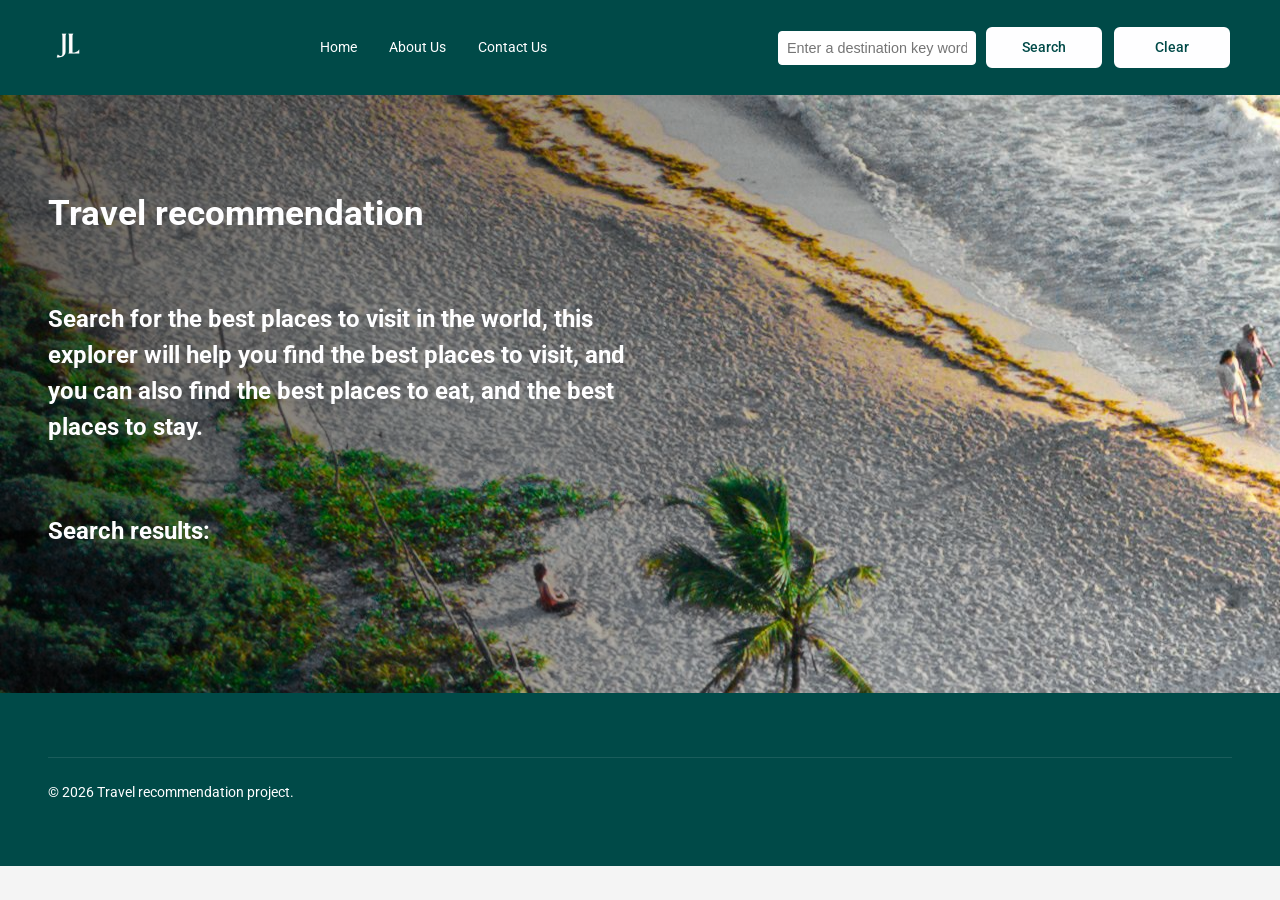
<file: index.html>
<!DOCTYPE html>
<html lang="es">

<head>
    <meta charset="UTF-8">
    <meta name="viewport" content="width=device-width, initial-scale=1.0">
    <title>Home</title>
    <link href="https://fonts.googleapis.com/css2?family=Roboto:wght@400;500;700&display=swap" rel="stylesheet">
    <link rel="stylesheet" href="styles.css">
    <script src="script.js" defer></script>
</head>

<body>

    <!-- HEADER -->
    <header>
        <div class="logo">
            <a href="index.html">
                <img src="assets/logo.svg" alt="Project Logo">
            </a>
        </div>

  

            <nav id="menu">
                <div class="tittles">
                    <a href="index.html">Home</a>
                    <a href="about-us.html">About Us</a>
                    <a href="contact.html">Contact Us</a>
                </div>
            </nav>

            <div class="search_bar">
                <input type="text" placeholder="Enter a destination key word" id="searchInput">
                <button class="btn" id="searchButton" type="button">Search</button>
                <button class="btn" id="clearButton" type="button">Clear</button>

            </div>

    </header>

    <!-- HERO -->
    <section class="hero" id="hero-home">
        <div class="hero-content">
            <h1 style=" color: var(--color-white);">
                Travel recommendation
            </h1>
            <h2 style="width: 50%; color: var(--color-white);">
                Search for the best places to visit in the world, this explorer will help you find the best places to visit, 
                and you can also find the best places to eat, and the best places to stay.
            </h2>

            <h2 style="color: var(--color-white);">
                <br>Search results:
            </h2>
            <div id="resultsContainer"></div>

        </div>
    </section>



    
    <!-- FOOTER -->
    <footer>
        <div class=" footer-bottom">
            <p>&copy; 2026 Travel recommendation project.</p>
        </div>
    </footer>

</body>

</html>
</file>
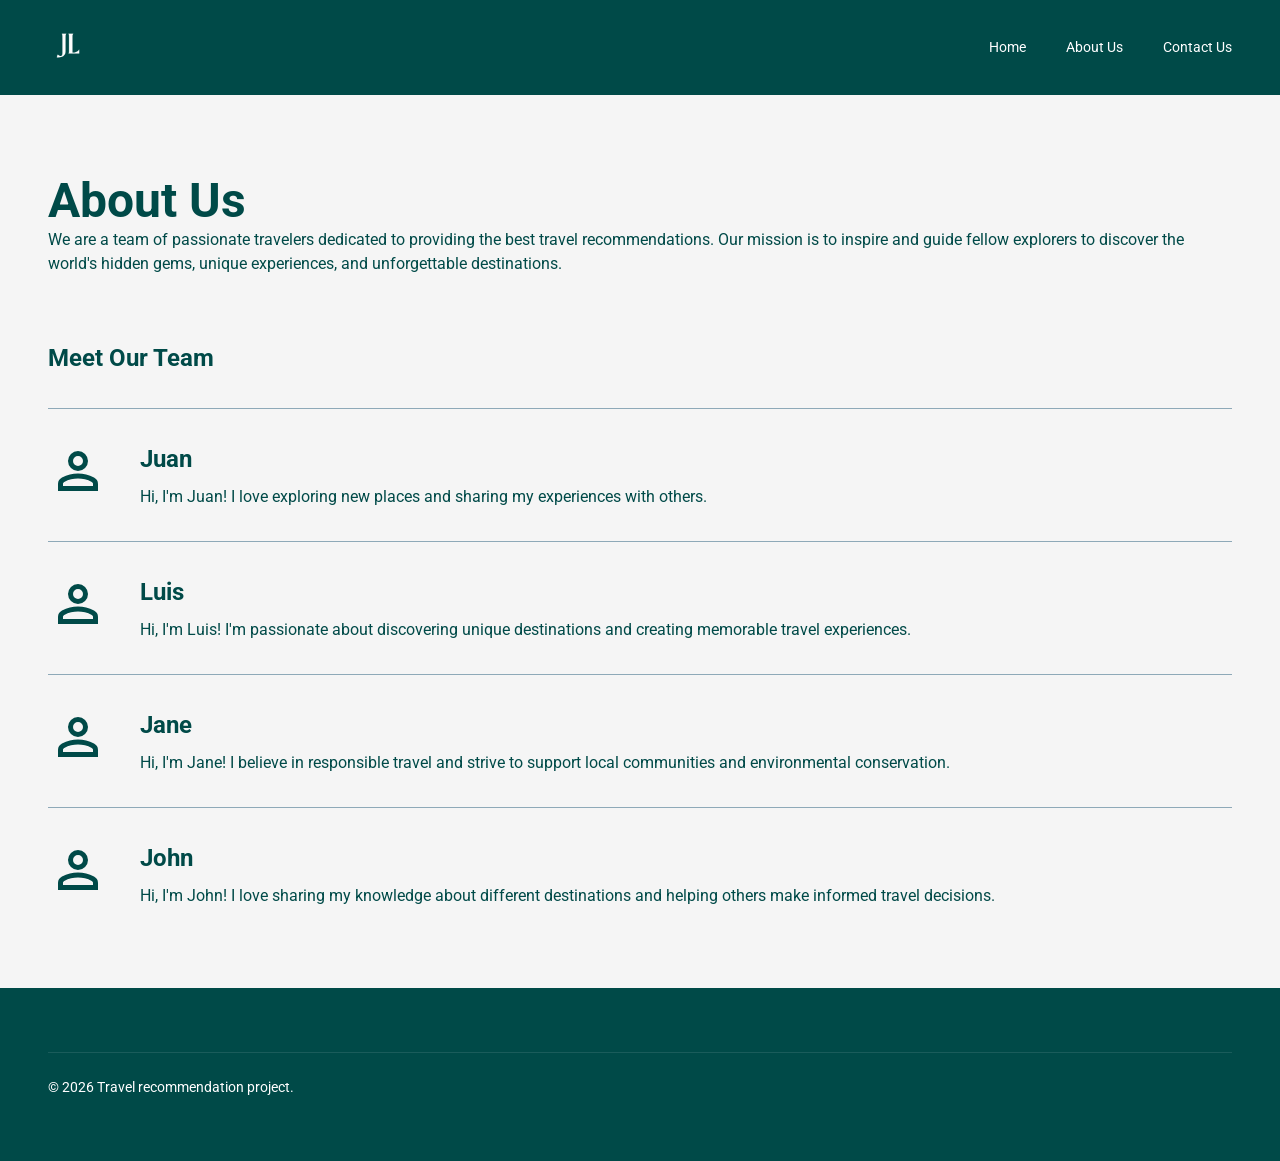
<file: about-us.html>
<!DOCTYPE html>
<html lang="en">

<head>
    <meta charset="UTF-8">
    <meta name="viewport" content="width=device-width, initial-scale=1.0">
    <title>About Us</title>
    <link href="https://fonts.googleapis.com/css2?family=Roboto:wght@400;500;700&display=swap" rel="stylesheet">
    <link rel="stylesheet" href="styles.css">
    <script src="script.js" defer></script>
</head>

<body>
    <header>
        <div class="logo">
            <a href="index.html">
                <img src="assets/logo.svg" alt="Project Logo">
            </a>
        </div>

        <div class="menu-wrap">
            <button class="menu-btn" id="menuBtn">
                <span></span><span></span><span></span>
            </button>

            <nav id="menu">
                <a href="index.html">Home</a>
                <a href="about-us.html">About Us</a>
                <a href="contact.html">Contact Us</a>
            </nav>
        </div>
    </header>

    <section class="values">
        <div class="values-title">
            <h2>About Us</h2>
            <p>We are a team of passionate travelers dedicated to providing the best travel recommendations. Our mission is to inspire and guide fellow explorers to discover the world's hidden gems, unique experiences, and unforgettable destinations.</p>
        </div>

        <div class="values-list">
            <h2>Meet Our Team</h2>
            <div class="value-item">
                <img src="assets/icons/icon.svg" alt="Perspective" class="icon-placeholder">
                <div>
                    <h2>Juan</h2>
                    <p>Hi, I'm Juan! I love exploring new places and sharing my experiences with others.</p>
                </div>
            </div>

            <div class="value-item">
                <img src="assets/icons/icon.svg" alt="Determination" class="icon-placeholder">
                <div>
                    <h2>Luis</h2>
                    <p>Hi, I'm Luis! I'm passionate about discovering unique destinations and creating memorable travel experiences.</p>
                </div>
            </div>

            <div class="value-item">
                <img src="assets/icons/icon.svg" alt="Protection" class="icon-placeholder">
                <div>
                    <h2>Jane</h2>
                    <p>Hi, I'm Jane! I believe in responsible travel and strive to support local communities and environmental conservation.</p>
                </div>
            </div>

            <div class="value-item">
                <img src="assets/icons/icon.svg" alt="Knowledge" class="icon-placeholder">
                <div>
                    <h2>John</h2>
                    <p>Hi, I'm John! I love sharing my knowledge about different destinations and helping others make informed travel decisions.</p>
                </div>
            </div>
        </div>
    </section>

    <footer>
        <div class="footer-bottom">
            <p>&copy; 2026 Travel recommendation project.</p>
        </div>
    </footer>
</body>

</html>
</file>
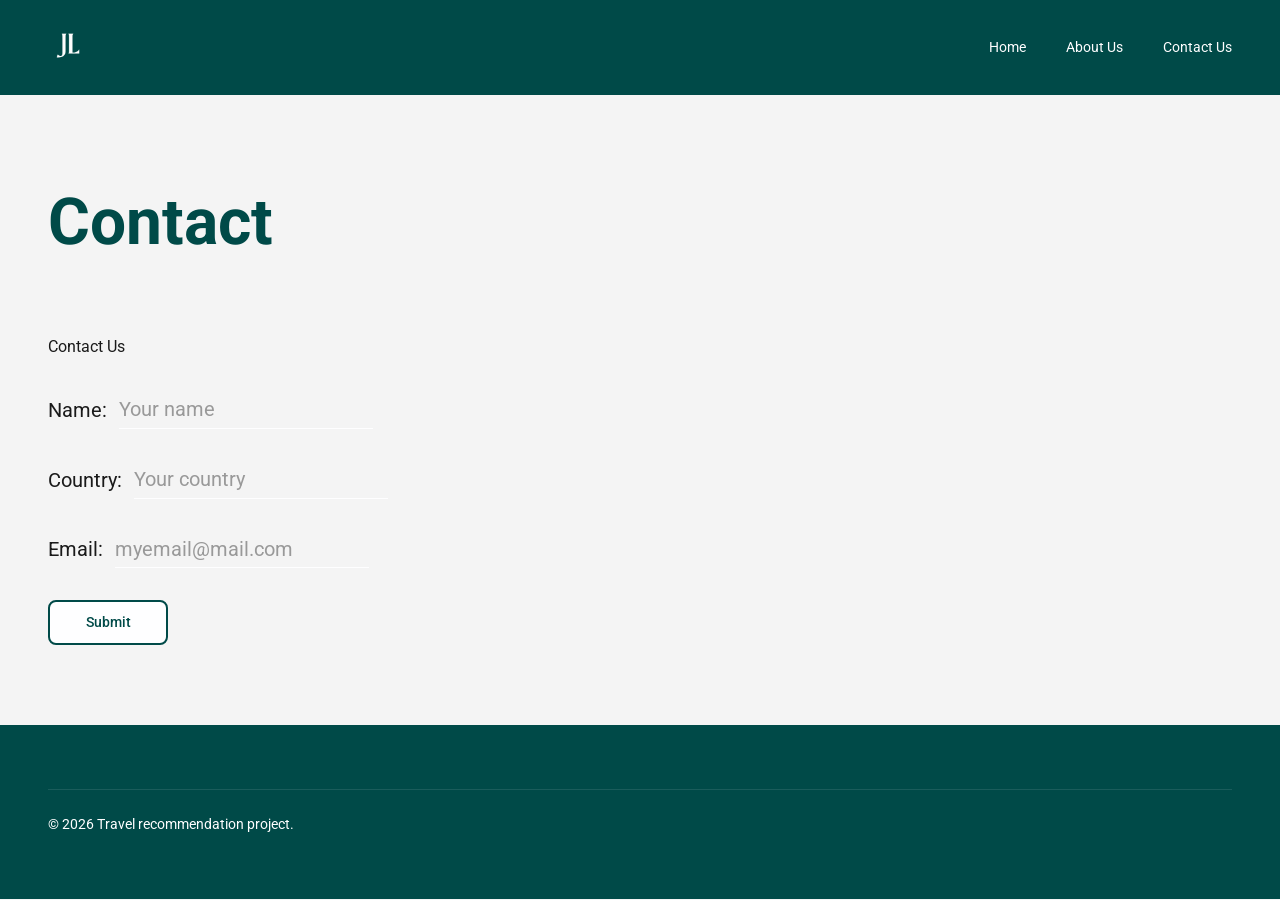
<file: contact.html>
<!DOCTYPE html>
<html lang="es">

<head>
    <meta charset="UTF-8">
    <meta name="viewport" content="width=device-width, initial-scale=1.0">
    <title>Contact Us</title>
    <link href="https://fonts.googleapis.com/css2?family=Roboto:wght@400;500;700&display=swap" rel="stylesheet">
    <link rel="stylesheet" href="styles.css">
    <script src="script.js" defer></script>
</head>

<body>

    <!-- HEADER -->
    <header>
        <div class="logo">
            <a href="index.html">
                <img src="assets/logo.svg" alt="Project Logo">
            </a>
        </div>

        <div class="menu-wrap">
            <button class="menu-btn" id="menuBtn">
                <span></span><span></span><span></span>
            </button>

            <nav id="menu">
                <a href="index.html">Home</a>
                <a href="about-us.html">About Us</a>
                <a href="contact.html">Contact Us</a>
            </nav>
        </div>
    </header>

    <section class="contact">
        <div>
            <h1>Contact</h1>
        </div>

        <div>
            <div class="question">Contact Us</div>

            <form class="conversation-form">

                <p>
                    Name:
                    <input type="text" class="inline-input" name="nombre" placeholder="Your name">
                </p>

                <p>
                    Country:
                    <input type="text" class="inline-input" name="empresa" placeholder="Your country">
                </p>

                <p>
                    Email:
                    <input type="email" class="inline-input" name="email" placeholder="myemail@mail.com">
                </p>

                <button type="submit" class="btn">
                    Submit
                </button>

            </form>
        </div>
    </section>


    <!-- FOOTER -->
    <footer>
        <div class=" footer-bottom">
            <p>&copy; 2026 Travel recommendation project.</p>
        </div>
    </footer>

</body>

</html>
</file>
<file: styles.css>
﻿/* DESIGN SYSTEM */

*,
*::before,
*::after {
    margin: 0;
    padding: 0;
    box-sizing: border-box;
}

:root {
    --color-primary: #004a48;
    --color-white: #fefeff;
    --color-bg-conexion: #F4F4F4;
    --color-black: #1A1A1A;

    --font-family: 'Roboto', Arial, sans-serif;
    --font-h1: 2.2rem;
    --font-h2: 2.5rem;
    --font-small: 0.9rem;
    --font-xs: 0.85rem;

    --spacing-sm: 2rem;
    --spacing-xs: 1.5rem;
    --gap-sm: 2rem;
    --gap-lg: 4rem;

    --padding-section: 4rem 3rem;
    --padding-section-lg: 5rem 3rem;
}

html {
    scroll-behavior: smooth;
}

body {
    font-family: var(--font-family);
    color: var(--color-primary);
    line-height: 1.5;
    background: var(--color-bg-conexion);
}

button,
a {
    font-family: inherit;
}

button {
    cursor: pointer;
}

section {
    padding: var(--padding-section-lg);
}

header {
    background: var(--color-primary);
    color: var(--color-white);
    padding: 1.5rem 3rem;
    display: flex;
    justify-content: space-between;
    align-items: center;
    position: sticky;
    top: 0;
    z-index: 100;
}

.logo img {
    height: 40px;
}

nav {
    display: flex;
    gap: 2.5rem;
}

nav a {
    color: var(--color-white);
    text-decoration: none;
    font-size: var(--font-small);
    transition: opacity 0.3s ease;
}

nav a:hover {
    opacity: 0.75;
}

.tittles{
    display: flex;
    gap: var(--gap-sm);

}
.menu-btn {
    display: none;
    background: none;
    border: none;
    cursor: pointer;
}

.menu-btn span {
    display: block;
    width: 28px;
    height: 2px;
    background: var(--color-white);
    margin: 6px 0;
}

nav.open {
    display: flex;
}


.search_bar {
    display: flex;
    gap: 0.5rem;
    align-items: center;
}


#searchInput {
    width: auto;
    padding: 0.5rem;
    border: 1px solid var(--color-white);
    border-radius: 4px;
    font-size: var(--font-small);
    color: var(--color-primary);
}



.card{
    background-color: var(--color-white);
    border-radius: 8px;
    box-shadow: 0 4px 8px rgba(0, 0, 0, 0.1);
    display: flex;
    flex-direction: column;
    width: 300px;
    padding: 1rem;
}

#resultsContainer {
    display: flex;
    flex-wrap: wrap;
    flex-direction: row;
    gap: 1rem;
    margin-top: 1rem;
}


.hero {
    width: 100%;
    color: var(--color-primary);
    padding: 6rem 3rem;
    display: block;
    min-height: auto;
}

#hero-home {
    background-size: cover !important;
    background-position: center !important;
    background-repeat: no-repeat !important;
    background: linear-gradient(0.25turn, rgba(0, 0, 0, 0.6), rgba(255, 255, 255, 0)), url('assets/home-bg.jpg') !important;
}

#hero-home h1 {
    width: 65%;
}

#hero-acerca-de {
    background-color: var(--color-primary);
}

.hero-content {
    width: 100%;
    display: flex;
    flex-direction: column;
    gap: var(--gap-sm);
}

.hero h1 {
    font-size: var(--font-h1);
    font-weight: 700;
    line-height: 1.3;
    margin-bottom: var(--spacing-sm);
}

.hero p {
    font-size: var(--font-small);
    line-height: 1.8;
    margin-bottom: var(--spacing-xs);
    max-width: 850px;
}

.stats {
    display: flex;
    flex-wrap: wrap;
    gap: var(--gap-sm);
}

.stat-item {
    display: flex;
    flex-direction: column;
    align-items: center;
}

.stat-number {
    font-size: 3rem;
    font-weight: 700;
    color: var(--color-red);
}

.stat-label {
    font-size: 0.9rem;
}

.btn {
    width: 120px;
    display: inline-block;
    background-color: var(--color-white);
    color: var(--color-primary);
    border: 2px solid var(--color-primary);
    padding: 0.75rem 1.5rem;
    border-radius: 8px;
    font-size: var(--font-small);
    font-weight: 500;
    text-decoration: none;
    transition: all 0.3s ease;
}

.btn:hover {
    background: var(--color-primary);
    color: var(--color-white);
    border-color: var(--color-white);
}

.values {
    background: #f5f5f5;
    display: flex;
    flex-direction: column;
    gap: var(--gap-lg);
    padding: 5rem 3rem;
}

.values-title h2 {
    font-size: 3rem;
    line-height: 1.1;
}

.values-list {
    display: flex;
    flex-direction: column;
    gap: 2rem;
}

.value-item {
    border-top: 1px solid #8ea9b8;
    padding-top: 2rem;
    display: flex;
    flex-direction: row;
    gap: var(--gap-sm);
}

.icon-placeholder {
    width: 60px;
    height: 60px;
}

.value-item h2 {
    margin-bottom: 0.5rem;
}

.contact {
    color: var(--color-black);
    display: flex;
    flex-direction: column;
    gap: var(--gap-lg);
}

.contact h1 {
    font-size: 4rem;
    color: var(--color-primary);
}

.conversation-form {
    margin-top: 2rem;
}

.conversation-form p {
    display: flex;
    flex-wrap: wrap;
    align-items: center;
    gap: 0.75rem;
    margin-bottom: 2rem;
    font-size: 1.25rem;
    line-height: 1.8;
}

.inline-input {
    border: none;
    border-bottom: 1px solid var(--color-white);
    background: transparent;
    padding: 0.4rem 0;
    min-width: 220px;
    font-size: inherit;
    font-family: inherit;
    outline: none;
    color: #2B5A7C;
}

.inline-input:focus {
    border-bottom: 2px solid var(--color-primary);
}

.inline-input::placeholder {
    color: #999;
}

footer {
    background: var(--color-primary);
    color: var(--color-white);
    padding: var(--padding-section);
}

.footer-bottom {
    display: flex;
    border-top: 1px solid rgba(255, 255, 255, 0.1);
    padding-top: var(--spacing-xs);
    font-size: var(--font-xs);
}

@media (max-width: 1023px) {
    :root {
        --font-h1: 2rem;
        --font-h2: 1.8rem;
        --font-small: 0.9rem;
        --font-xs: 0.8rem;
        --spacing-sm: 1.5rem;
        --spacing-xs: 1.25rem;
        --gap-sm: 1.5rem;
        --gap-lg: 3rem;
        --padding-section: 3rem 2.5rem;
        --padding-section-lg: 3.5rem 2.5rem;
    }

    header {
        padding: 1.25rem 2.5rem;
    }

    .hero {
        padding: 4rem 2.5rem;
    }

    .values {
        padding: 3.5rem 2.5rem;
    }

    .contact {
        flex-direction: column;
        gap: var(--gap-sm);
    }
}

@media (max-width: 767px) {
    :root {
        --font-h1: 2.5rem;
        --font-h2: 2rem;
        --font-small: 0.85rem;
        --font-xs: 0.75rem;
        --spacing-sm: 1.25rem;
        --spacing-xs: 1rem;
        --gap-sm: 1rem;
        --gap-lg: 1.5rem;
        --padding-section: 2rem 1.5rem;
        --padding-section-lg: 2.5rem 1.5rem;
    }

    header {
        flex-direction: row;
        align-items: flex-start;
        gap: 1rem;
        padding: 1rem 1.5rem;
    }

    .logo img {
        height: 28px;
    }

    .menu-btn {
        display: block;
        position: relative;
        z-index: 110;
    }

    nav {
        display: none;
        position: absolute;
        top: auto;
        left: 0;
        flex-direction: column;
        gap: 0.5rem;
        background: var(--color-primary);
        border-radius: 8px;
        box-shadow: 0 6px 18px rgba(0, 0, 0, 0.15);
        z-index: 105;
        width: 100%;
        text-align: end;
        padding: 0.5rem;
    }

    nav a {
        color: var(--color-white);
        padding: 0.5rem 0.75rem;
        display: block;
        text-decoration: none;
    }

    nav.open {
        display: flex;
    }

    .hero,
    .values,
    .contact,
    footer {
        padding: 2.5rem 1.5rem;
    }

    .hero h1 {
        font-size: 2rem;
    }

    #hero-home h1 {
        width: 100%;
    }

    .stats {
        flex-direction: column;
        gap: var(--gap-sm);
    }

    .values {
        flex-direction: column;
        gap: var(--gap-sm);
    }

    .values-title h2 {
        font-size: 2rem;
    }

    .contact {
        flex-direction: column;
        gap: var(--gap-md);
    }

    .contact h1 {
        font-size: 3rem;
    }

    .conversation-form p {
        font-size: 1rem;
        gap: 0.5rem;
    }

    .inline-input {
        min-width: 150px;
        width: 100%;
    }
}
</file>
